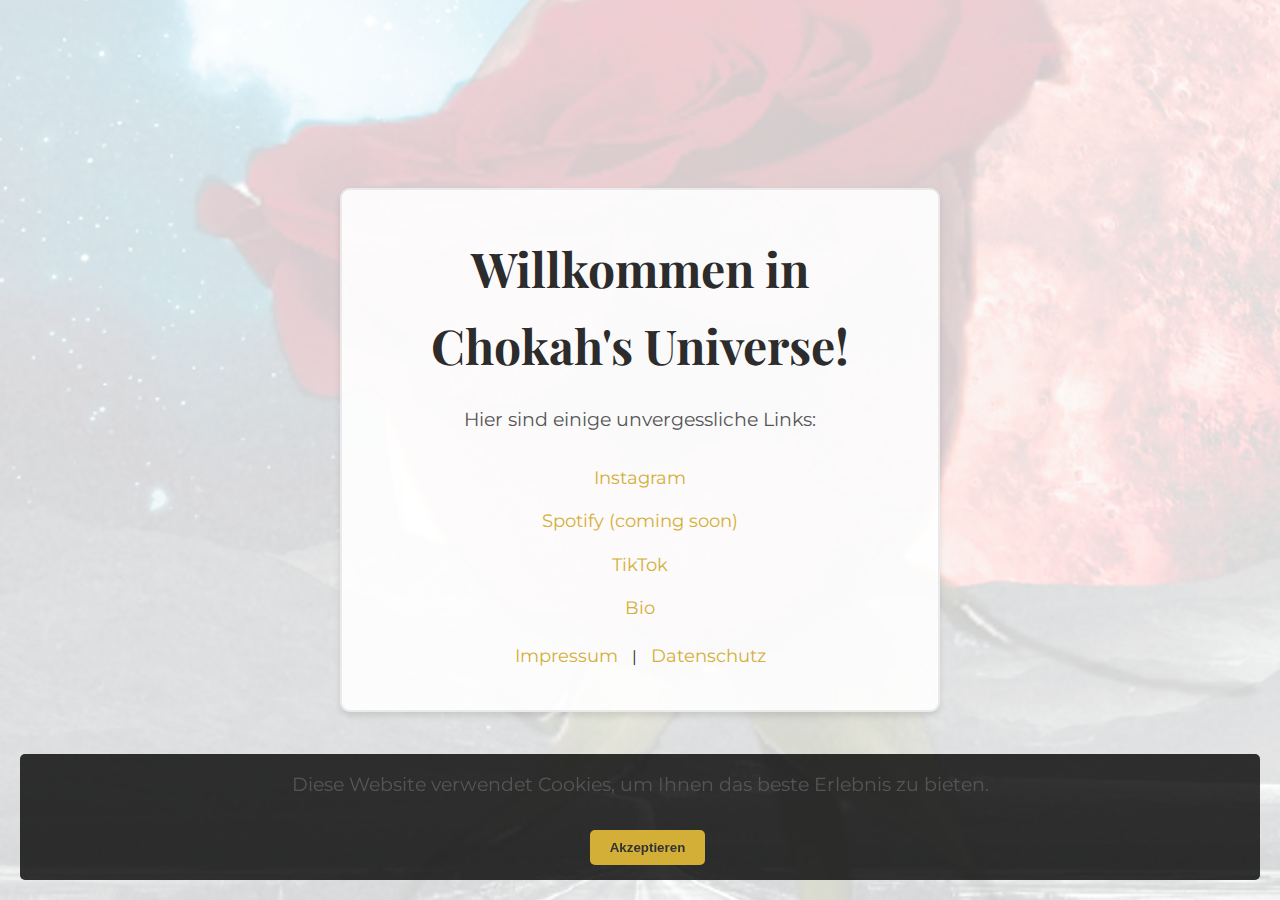
<file: index.html>
<!DOCTYPE html>
<html lang="de">
<head>
    <meta charset="UTF-8">
    <title>You discovered Chokah.de</title>
    <!-- Google Fonts einbinden -->
    <link href="https://fonts.googleapis.com/css2?family=Playfair+Display:wght@700&family=Montserrat:wght@400&display=swap" rel="stylesheet">
    <style>
        /* Grundlegende Reset-Styles */
        * {
            margin: 0;
            padding: 0;
            box-sizing: border-box;
        }

        /* Hintergrund und allgemeine Stile */
        body {
            font-family: 'Montserrat', sans-serif;
            color: #2C2C2C; /* Eleganterer Dunkelgrau-Ton statt Schwarz */
            line-height: 1.6;
            display: flex;
            justify-content: center;
            align-items: center;
            height: 100vh;
            background-image: url('bilder/rosen-hintergrund.jpg'); /* Pfad zu Ihrem Rosenbild */
            background-size: cover;
            background-position: center;
            position: relative;
        }

        /* Overlay für bessere Lesbarkeit */
        .overlay {
            position: absolute;
            top: 0;
            left: 0;
            width: 100%;
            height: 100%;
            background-color: rgba(255, 255, 255, 0.8); /* Halbtransparentes Weiß */
            z-index: 1;
        }

        /* Container für den Inhalt */
        .container {
            position: relative;
            z-index: 2;
            text-align: center;
            padding: 40px;
            background-color: rgba(255, 255, 255, 0.9); /* Leicht transparentes Weiß */
            border: 2px solid #eaeaea;
            box-shadow: 0 4px 6px rgba(0,0,0,0.1);
            border-radius: 10px;
            max-width: 600px;
            width: 90%;
        }

        /* Überschrift mit eleganter Schrift */
        h1 {
            font-family: 'Playfair Display', serif;
            font-size: 3em;
            margin-bottom: 20px;
            color: #2C2C2C; /* Noch eleganteres Dunkelgrau */
        }

        /* Einleitender Paragraph */
        p {
            font-size: 1.2em;
            margin-bottom: 30px;
            color: #555555; /* Weicheres Grau für Fließtext */
        }

        /* Liste der Links */
        ul {
            list-style: none;
        }

        ul li {
            margin: 15px 0;
        }

        /* Stil der Links */
        a {
            text-decoration: none;
            font-size: 1.1em;
            color: #D4AF37; /* Goldton für Eleganz */
            transition: color 0.3s, transform 0.3s;
        }

        a:hover {
            color: #BFA16A;
            transform: scale(1.05);
        }

        /* Footer mit Impressum und Datenschutz */
        .footer {
            margin-top: 20px;
        }

        .footer a {
            color: #D4AF37;
            text-decoration: none;
            margin: 0 10px;
        }

        .footer a:hover {
            color: #BFA16A;
            text-decoration: underline;
        }

        /* Cookie-Banner */
        .cookie-banner {
            position: fixed;
            bottom: 20px;
            left: 20px;
            right: 20px;
            background-color: rgba(0, 0, 0, 0.8);
            color: #ffffff;
            padding: 15px;
            border-radius: 5px;
            text-align: center;
            z-index: 1000;
            display: none; /* Initial versteckt */
        }

        .cookie-banner button {
            background-color: #D4AF37;
            border: none;
            padding: 10px 20px;
            margin-left: 15px;
            border-radius: 5px;
            cursor: pointer;
            color: #333333;
            font-weight: bold;
        }

        .cookie-banner button:hover {
            background-color: #BFA16A;
        }

        /* Responsive Design */
        @media (max-width: 600px) {
            h1 {
                font-size: 2.5em;
            }

            p {
                font-size: 1em;
            }

            a {
                font-size: 1em;
            }
        }
    </style>
</head>
<body>
    <div class="overlay"></div>
    <div class="container">
        <h1>Willkommen in Chokah's Universe!</h1>
        <p>Hier sind einige unvergessliche Links:</p>
        <ul>
            <li><a href="https://www.instagram.com/chokah93/" target="_blank">Instagram</a></li>
            <li><a href="https://www.spotify.com/" target="_blank">Spotify (coming soon)</a></li>
            <li><a href="https://www.tiktok.com/@chokah93" target="_blank">TikTok</a><li>
            <li><a href="bio.html">Bio</a></li>
        </ul>
        <div class="footer">
            <a href="impressum.html" target="_blank">Impressum</a> |
            <a href="datenschutz.html" target="_blank">Datenschutz</a>
        </div>
    </div>

    <!-- Cookie-Banner -->
    <div class="cookie-banner" id="cookie-banner">
        <p>Diese Website verwendet Cookies, um Ihnen das beste Erlebnis zu bieten.</p>
        <button onclick="acceptCookies()">Akzeptieren</button>
    </div>

    <script>
        // Überprüfen, ob der Nutzer bereits Cookies akzeptiert hat
        if (!localStorage.getItem('cookiesAccepted')) {
            document.getElementById('cookie-banner').style.display = 'block';
        }

        function acceptCookies() {
            localStorage.setItem('cookiesAccepted', 'true');
            document.getElementById('cookie-banner').style.display = 'none';
        }
    </script>
</body>
</html>
</file>
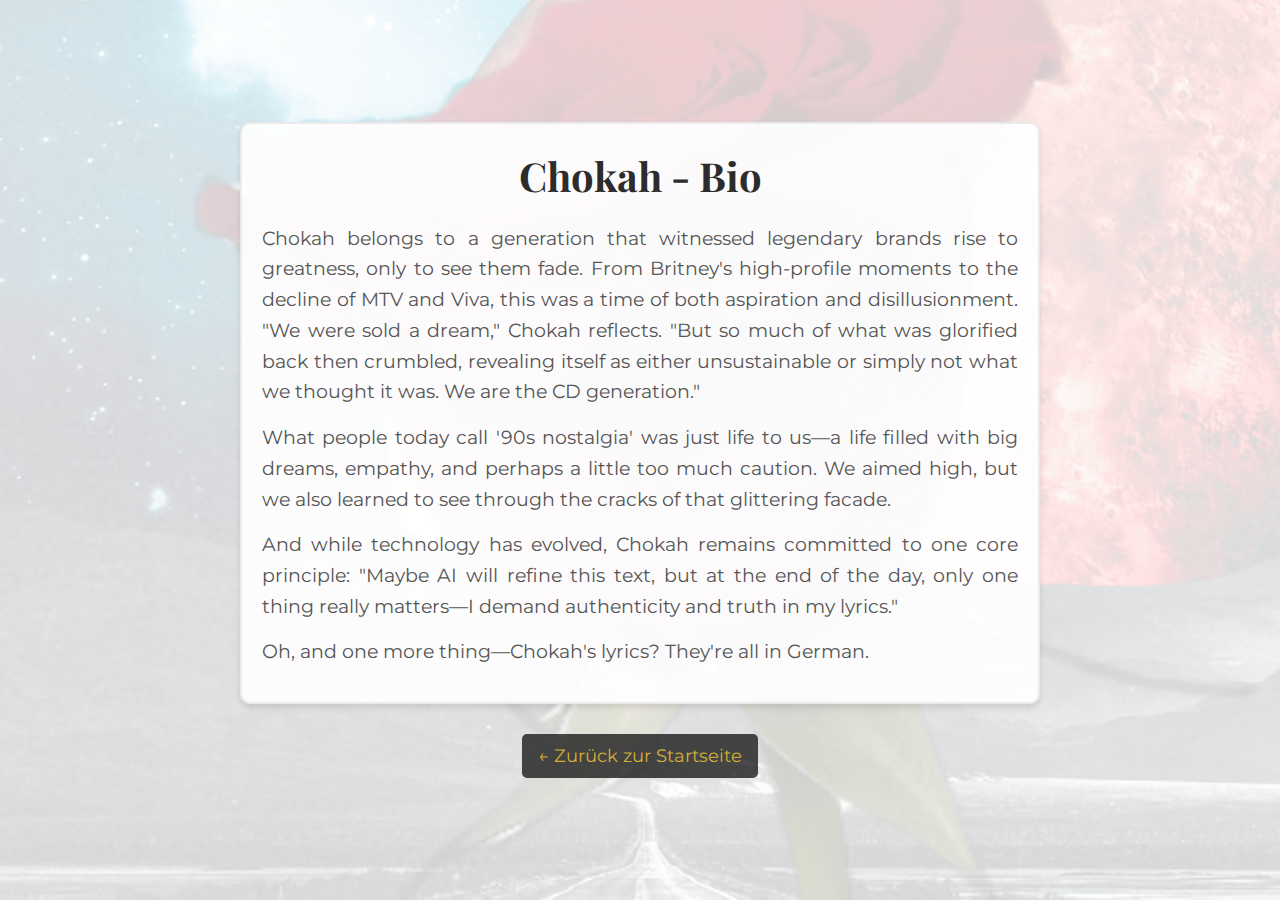
<file: bio.html>
<!DOCTYPE html>
<html lang="de">
<head>
    <meta charset="UTF-8">
    <meta name="viewport" content="width=device-width, initial-scale=1.0">
    <title>Chokah - Bio</title>
    <!-- Google Fonts einbinden -->
    <link href="https://fonts.googleapis.com/css2?family=Playfair+Display:wght@700&family=Montserrat:wght@400&display=swap" rel="stylesheet">
    <!-- Link to external styles.css file -->
    <link rel="stylesheet" href="styles.css">
</head>
<body>
    <div class="overlay"></div>
    <div class="container">
        <h1>Chokah - Bio</h1>
        <p>Chokah belongs to a generation that witnessed legendary brands rise to greatness, only to see them fade. From Britney's high-profile moments to the decline of MTV and Viva, this was a time of both aspiration and disillusionment. "We were sold a dream," Chokah reflects. "But so much of what was glorified back then crumbled, revealing itself as either unsustainable or simply not what we thought it was. We are the CD generation."</p>

        <p>What people today call '90s nostalgia' was just life to us—a life filled with big dreams, empathy, and perhaps a little too much caution. We aimed high, but we also learned to see through the cracks of that glittering facade.</p>

        <p>And while technology has evolved, Chokah remains committed to one core principle: "Maybe AI will refine this text, but at the end of the day, only one thing really matters—I demand authenticity and truth in my lyrics."</p>

        <p>Oh, and one more thing—Chokah's lyrics? They're all in German.</p>
    </div>
    <!-- Back link placed outside the container to appear below the text box -->
    <div class="back-link">
        <a href="https://www.chokah.de">← Zurück zur Startseite</a>
    </div>
</body>
</html>
</file>
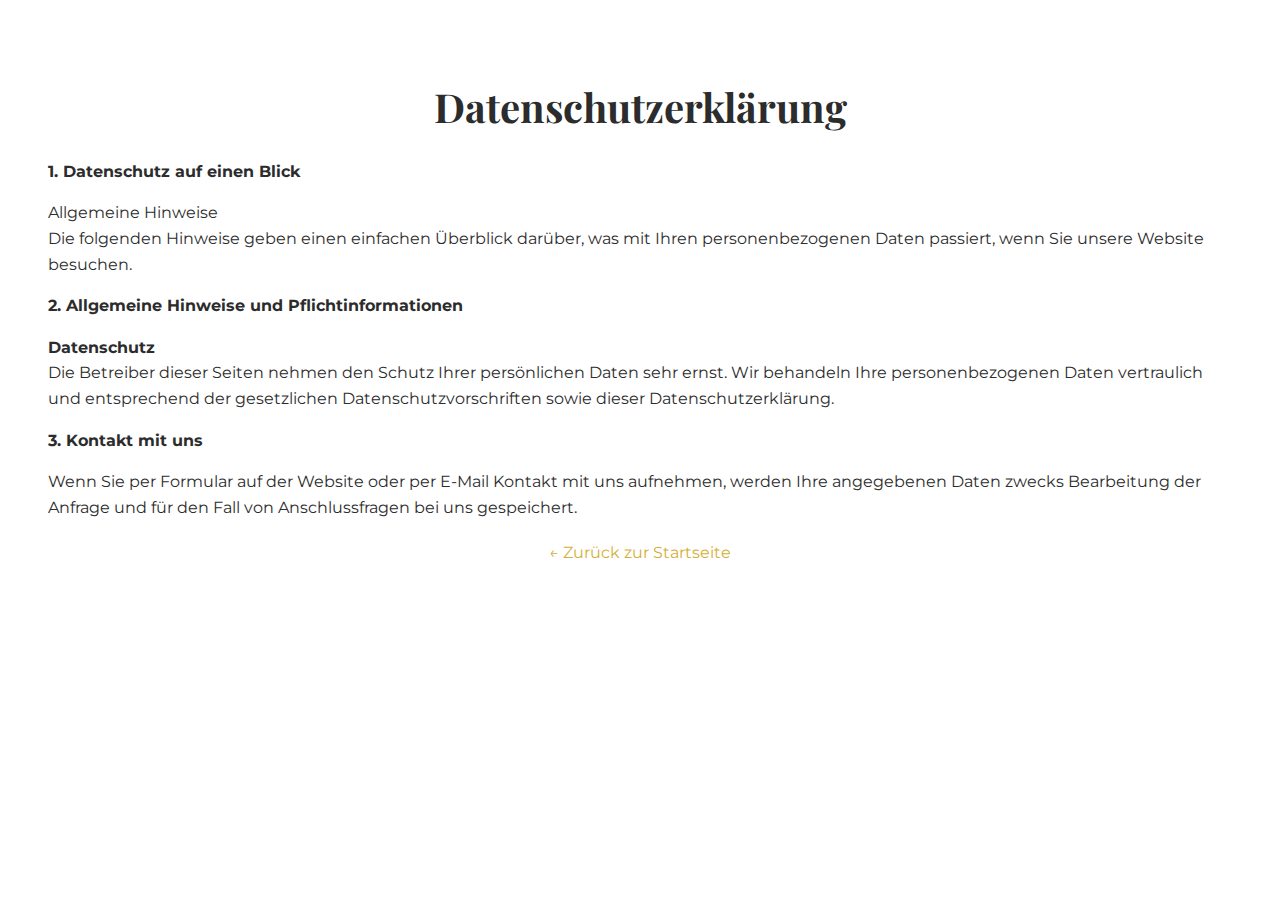
<file: datenschutz.html>
<!DOCTYPE html>
<html lang="de">
<head>
    <meta charset="UTF-8">
    <title>Datenschutz - Chokah.de</title>
    <link href="https://fonts.googleapis.com/css2?family=Playfair+Display:wght@700&family=Montserrat:wght@400&display=swap" rel="stylesheet">
    <style>
        body {
            font-family: 'Montserrat', sans-serif;
            background-color: #ffffff;
            color: #2C2C2C;
            padding: 40px;
            line-height: 1.6;
        }
        h1 {
            font-family: 'Playfair Display', serif;
            font-size: 2.5em;
            margin-bottom: 20px;
            color: #2C2C2C;
            text-align: center;
        }
        p {
            margin-bottom: 10px;
        }
        a {
            color: #D4AF37;
            text-decoration: none;
        }
        a:hover {
            text-decoration: underline;
        }
        .back-link {
            margin-top: 20px;
            text-align: center;
        }
    </style>
</head>
<body>
    <h1>Datenschutzerklärung</h1>
    <p><strong>1. Datenschutz auf einen Blick</strong></p>
    <p>Allgemeine Hinweise<br>
    Die folgenden Hinweise geben einen einfachen Überblick darüber, was mit Ihren personenbezogenen Daten passiert, wenn Sie unsere Website besuchen.</p>

    <p><strong>2. Allgemeine Hinweise und Pflichtinformationen</strong></p>
    <p><strong>Datenschutz</strong><br>
    Die Betreiber dieser Seiten nehmen den Schutz Ihrer persönlichen Daten sehr ernst. Wir behandeln Ihre personenbezogenen Daten vertraulich und entsprechend der gesetzlichen Datenschutzvorschriften sowie dieser Datenschutzerklärung.</p>

    <p><strong>3. Kontakt mit uns</strong></p>
    <p>Wenn Sie per Formular auf der Website oder per E-Mail Kontakt mit uns aufnehmen, werden Ihre angegebenen Daten zwecks Bearbeitung der Anfrage und für den Fall von Anschlussfragen bei uns gespeichert.</p>

    <div class="back-link">
        <a href="index.html">← Zurück zur Startseite</a>
    </div>
</body>
</html>
</file>
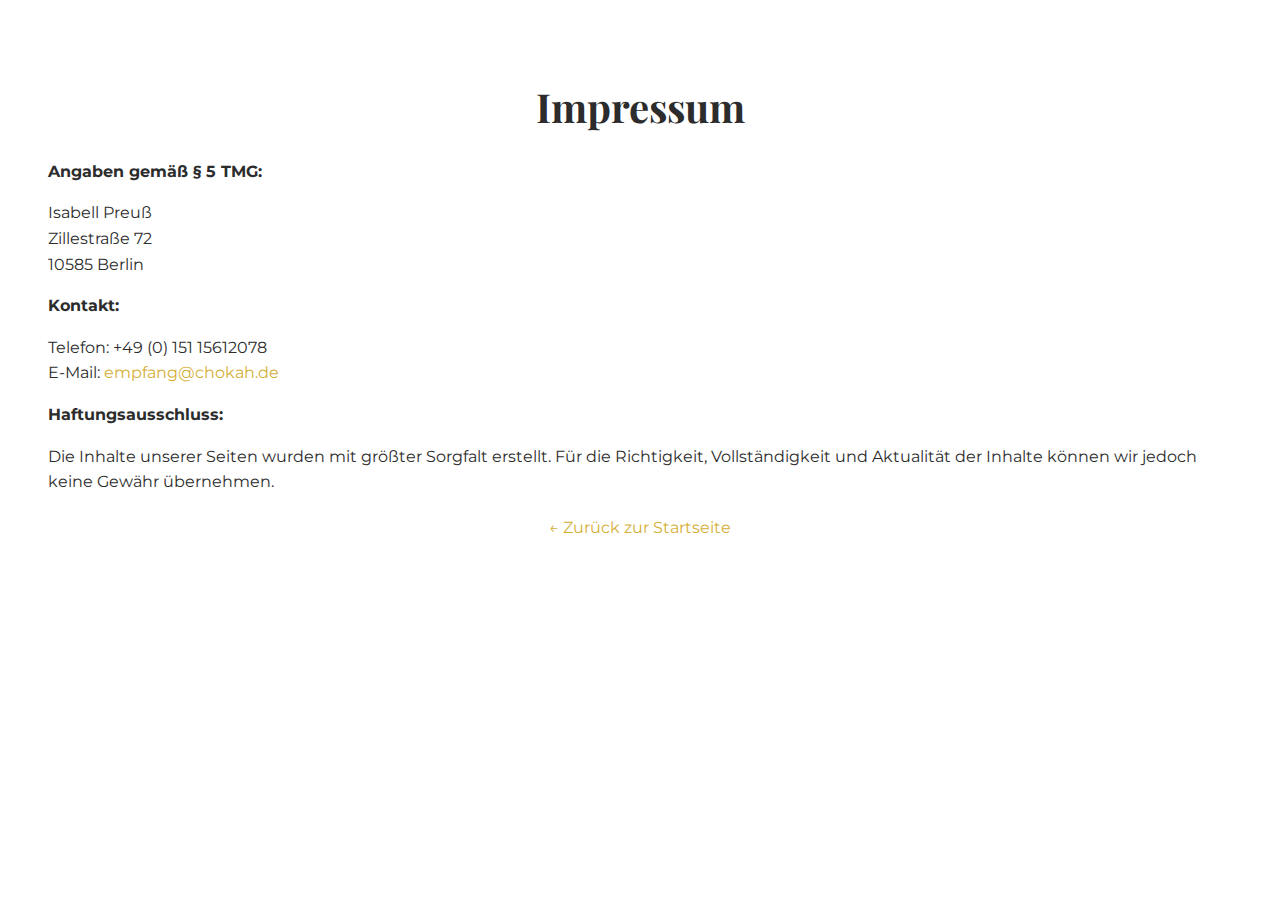
<file: impressum.html>
<!DOCTYPE html>
<html lang="de">
<head>
    <meta charset="UTF-8">
    <title>Impressum - Chokah.de</title>
    <link href="https://fonts.googleapis.com/css2?family=Playfair+Display:wght@700&family=Montserrat:wght@400&display=swap" rel="stylesheet">
    <style>
        body {
            font-family: 'Montserrat', sans-serif;
            background-color: #ffffff;
            color: #2C2C2C;
            padding: 40px;
            line-height: 1.6;
        }
        h1 {
            font-family: 'Playfair Display', serif;
            font-size: 2.5em;
            margin-bottom: 20px;
            color: #2C2C2C;
            text-align: center;
        }
        p {
            margin-bottom: 10px;
        }
        a {
            color: #D4AF37;
            text-decoration: none;
        }
        a:hover {
            text-decoration: underline;
        }
        .back-link {
            margin-top: 20px;
            text-align: center;
        }
    </style>
</head>
<body>
    <h1>Impressum</h1>
    <p><strong>Angaben gemäß § 5 TMG:</strong></p>
    <p>Isabell Preuß<br>
    Zillestraße 72<br>
    10585 Berlin</p>

    <p><strong>Kontakt:</strong></p>
    <p>Telefon: +49 (0) 151 15612078<br>
    E-Mail: <a href="mailto:empfang@chokah.de">empfang@chokah.de</a></p>

    <p><strong>Haftungsausschluss:</strong></p>
    <p>Die Inhalte unserer Seiten wurden mit größter Sorgfalt erstellt. Für die Richtigkeit, Vollständigkeit und Aktualität der Inhalte können wir jedoch keine Gewähr übernehmen.</p>

    <div class="back-link">
        <a href="index.html">← Zurück zur Startseite</a>
    </div>
</body>
</html>
</file>
<file: styles.css>
/* Grundlegende Reset-Styles */
* {
    margin: 0;
    padding: 0;
    box-sizing: border-box;
}

/* Hintergrund und allgemeine Stile */
body {
    font-family: 'Montserrat', sans-serif;
    color: #2C2C2C; /* Eleganterer Dunkelgrau-Ton */
    line-height: 1.6;
    display: flex;
    flex-direction: column; /* Changed to column to stack elements vertically */
    justify-content: center;
    align-items: center;
    min-height: 100vh;
    background-image: url('bilder/rosen-hintergrund.jpg'); /* Pfad zu Ihrem Rosenbild */
    background-size: cover;
    background-position: center;
    position: relative;
    padding: 20px; /* Added padding for better spacing on mobile */
}

/* Overlay für bessere Lesbarkeit */
.overlay {
    position: absolute;
    top: 0;
    left: 0;
    width: 100%;
    height: 100%;
    background-color: rgba(255, 255, 255, 0.8); /* Halbtransparentes Weiß */
    z-index: 1;
}

/* Container für den Inhalt */
.container {
    position: relative;
    z-index: 2; /* Ensure content is above the overlay */
    text-align: center;
    padding: 20px;
    background-color: rgba(255, 255, 255, 0.9); /* Slightly transparent white */
    border: 2px solid #eaeaea;
    box-shadow: 0 4px 6px rgba(0,0,0,0.1);
    border-radius: 10px;
    max-width: 800px;
    width: 90%; /* Make the container responsive */
    margin-bottom: 20px; /* Space between the text box and the back link */
}

/* Überschrift mit eleganter Schrift */
h1 {
    font-family: 'Playfair Display', serif;
    font-size: 2.5em;
    margin-bottom: 15px;
    color: #2C2C2C; /* Eleganter Dunkelgrau-Ton */
}

/* Einleitender Paragraph */
p {
    font-size: 1.2em;
    margin-bottom: 15px;
    color: #555555; /* Weicheres Grau für Fließtext */
    text-align: justify;
}

/* Stil für den Zurück-Link */
.back-link {
    position: relative;
    z-index: 2; /* Ensure it's above the overlay */
    text-align: center;
    margin-top: 10px;
}

.back-link a {
    font-size: 1.1em;
    color: #D4AF37; /* Goldener Ton für Eleganz */
    background-color: rgba(0, 0, 0, 0.7); /* Semi-transparent background for better visibility */
    padding: 8px 16px;
    border-radius: 5px;
    text-decoration: none;
    display: inline-block;
    transition: color 0.3s, background-color 0.3s;
}

.back-link a:hover {
    color: #FFFFFF; /* Change to white on hover */
    background-color: #BFA16A; /* Slightly darker gold on hover */
}

/* Responsive Design */
@media (max-width: 600px) {
    h1 {
        font-size: 1.8em; /* Smaller font size for mobile */
    }

    p {
        font-size: 0.9em; /* Smaller text size for mobile readability */
    }

    .container {
        padding: 15px; /* Reduced padding for better fit on mobile screens */
    }

    .back-link a {
        font-size: 0.9em; /* Smaller font size for mobile */
        padding: 6px 12px; /* Adjusted padding for mobile devices */
    }
}
</file>
